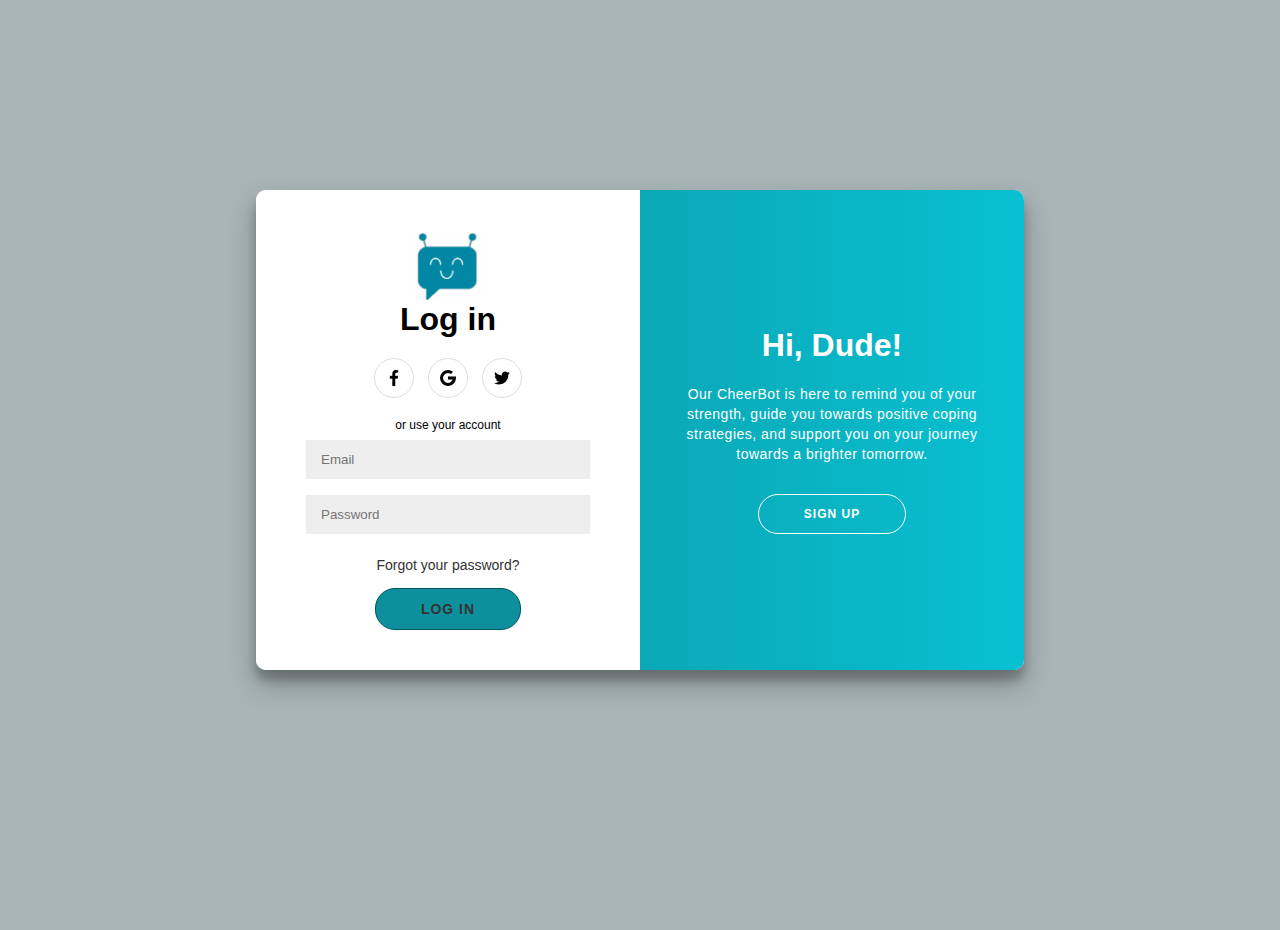
<file: index.html>
<html>
<head>
  <title>CheerBot</title>
	<style>
		* {
	box-sizing: border-box;
}

body {
	background: #a8b4b5;
	display: flex;
	justify-content: center;
	align-items: center;
	flex-direction: column;
	font-family: 'Montserrat', sans-serif;
	height: 100vh;
	margin: -20px 0 50px;
}

h1 {
	font-weight: bold;
	margin: 0;
}

p {
	font-size: 14px;
	font-weight: 100;
	line-height: 20px;
	letter-spacing: 0.5px;
	margin: 20px 0 30px;
}

span {
	font-size: 12px;
}

a {
	color: #333;
	font-size: 14px;
	text-decoration: none;
	margin: 15px 0;
}

button {
	border-radius: 20px;
	border: 1px solid #03575e;
	background-color: #0e909c;
	color: #FFFFFF;
	font-size: 12px;
	font-weight: bold;
	padding: 12px 45px;
	letter-spacing: 1px;
	text-transform: uppercase;
	transition: transform 80ms ease-in;
}

button:active {
	transform: scale(0.95);
}

button:focus {
	outline: none;
}

button.ghost {
	background-color: transparent;
	border-color: #FFFFFF;
}

form {
	background-color: #FFFFFF;
	display: flex;
	align-items: center;
	justify-content: center;
	flex-direction: column;
	padding: 0 50px;
	height: 100%;
	text-align: center;
}

input {
	background-color: #eee;
	border: none;
	padding: 12px 15px;
	margin: 8px 0;
	width: 100%;
}

.container {
	background-color: #fff;
	border-radius: 10px;
  	box-shadow: 0 14px 28px rgba(0,0,0,0.25), 
			0 10px 10px rgba(0,0,0,0.22);
	position: relative;
	overflow: hidden;
	width: 768px;
	max-width: 100%;
	min-height: 480px;
}

.form-container {
	position: absolute;
	top: 0;
	height: 100%;
	transition: all 0.6s ease-in-out;
}

.sign-in-container {
	left: 0;
	width: 50%;
	z-index: 2;
}

.container.right-panel-active .sign-in-container {
	transform: translateX(100%);
}

.sign-up-container {
	left: 0;
	width: 50%;
	opacity: 0;
	z-index: 1;
}

.container.right-panel-active .sign-up-container {
	transform: translateX(100%);
	opacity: 1;
	z-index: 5;
	animation: show 0.6s;
}

@keyframes show {
	0%, 49.99% {
		opacity: 0;
		z-index: 1;
	}
	
	50%, 100% {
		opacity: 1;
		z-index: 5;
	}
}

.overlay-container {
	position: absolute;
	top: 0;
	left: 50%;
	width: 50%;
	height: 100%;
	overflow: hidden;
	transition: transform 0.6s ease-in-out;
	z-index: 100;
}

.container.right-panel-active .overlay-container{
	transform: translateX(-100%);
}

.overlay {
	background: #0e909c;
	background: -webkit-linear-gradient(to right, #0e909c, #0e909c);
	background: linear-gradient(to right, #0e909c, #08c0d1);
	background-repeat: no-repeat;
	background-size: cover;#FF416C
	background-position: 0 0;
	color: #FFFFFF;
	position: relative;
	left: -100%;
	height: 100%;
	width: 200%;
  	transform: translateX(0);
	transition: transform 0.6s ease-in-out;
}

.container.right-panel-active .overlay {
  	transform: translateX(50%);
}

.overlay-panel {
	position: absolute;
	display: flex;
	align-items: center;
	justify-content: center;
	flex-direction: column;
	padding: 0 40px;
	text-align: center;
	top: 0;
	height: 100%;
	width: 50%;
	transform: translateX(0);
	transition: transform 0.6s ease-in-out;
}

.overlay-left {
	transform: translateX(-20%);
}

.container.right-panel-active .overlay-left {
	transform: translateX(0);
}

.overlay-right {
	right: 0;
	transform: translateX(0);
}

.container.right-panel-active .overlay-right {
	transform: translateX(20%);
}

.social-container {
	margin: 20px 0;
}

.social-container a {
	border: 1px solid #DDDDDD;
	border-radius: 50%;
	display: inline-flex;
	justify-content: center;
	align-items: center;
	margin: 0 5px;
	height: 40px;
	width: 40px;
}


.cheerbot{
	width:70px;
	height:70px;
}


</style>
  
</head>
<body>
<div class="container" id="container">
	<div class="form-container sign-up-container">
		<form action="#">
			<img src="cheerbot logzz.png" class="cheerbot" alt="CheerBot Icon">
			<h1>Create Account</h1>
			<div class="social-container">
				
                <a href="#" class="social"><img src="facebook-app-symbol.png" alt="Facebook Icon"></a>
			    <a href="#" class="social" ><img src="google.png" alt="Google Icon"></a>
				<a href="#" class="social"><img src="twitter.png" alt="Twitter Icon"></a>
			</div>
			<span>or use your email for registration</span>
			<input type="text" placeholder="Name" />
			<input type="email" placeholder="Email" />
			<input type="password" placeholder="Password" />
			<button>Register</button>
		</form>
	</div>
	<div class="form-container sign-in-container">
		<form action="#">
			<img src="cheerbot logzz.png" class="cheerbot" alt="CheerBot Icon">

			<h1>Log in</h1>
			<div class="social-container">
				 <a href="#" class="social"><img src="facebook-app-symbol.png" alt="Facebook Icon"></a>
			    <a href="#" class="social" ><img src="google.png" alt="Google Icon"></a>
				<a href="#" class="social"><img src="twitter.png" alt="Twitter Icon"></a>
			</div>
			<span>or use your account</span>
			<input type="email" placeholder="Email" />
			<input type="password" placeholder="Password" />
			<a href="#">Forgot your password?</a>
			<button><a href="CheerBot chat.html">Log In</a></button>
		</form>
	</div>
	<div class="overlay-container">
		<div class="overlay">
			<div class="overlay-panel overlay-left">
				<h1>CheerBot Welcomes You!</h1>
				<p>To keep connected with us please login with your personal info</p>
				<button class="ghost" id="signIn">Log In</button>
			</div>
			<div class="overlay-panel overlay-right">
				<h1>Hi, Dude!</h1>
				<p>Our CheerBot is here to remind you of your strength, guide you towards positive coping strategies, and support you on your journey towards a brighter tomorrow.</p>
				<button class="ghost" id="signUp">Sign Up</button>
			</div>
		</div>
	</div>
</div>


</body>
<script type="text/javascript">
	
const signUpButton = document.getElementById('signUp');
const signInButton = document.getElementById('signIn');
const container = document.getElementById('container');

signUpButton.addEventListener('click', () => {
	container.classList.add("right-panel-active");
});

signInButton.addEventListener('click', () => {
	container.classList.remove("right-panel-active");
});

</script>
</html>
</file>
